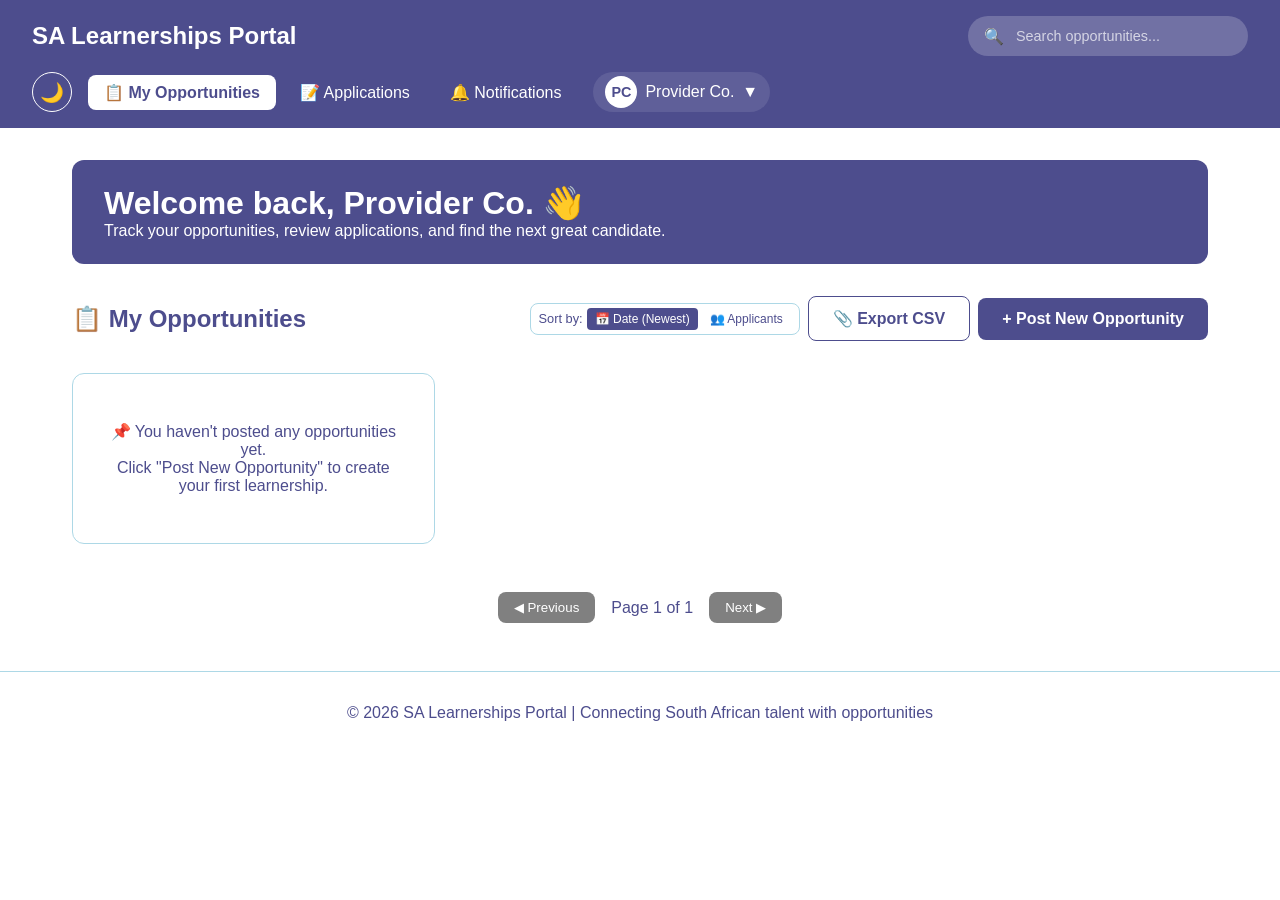
<file: index.html>
<!DOCTYPE html>
<html lang="en">
<head>
    <meta charset="UTF-8">
    <meta name="viewport" content="width=device-width, initial-scale=1.0">
    <title>Recruiter Dashboard | Learnership Portal</title>
    <link rel="stylesheet" href="recruiter_homepage.css">
</head>
<body data-theme="light">

    <nav class="navbar">
        <div class="logo">SA Learnerships Portal</div>
        <div class="search-bar">
            <span class="search-icon">🔍</span>
            <input type="text" id="searchInput" placeholder="Search opportunities...">
        </div>
        <div class="nav-controls">
            <button class="theme-toggle" id="themeToggleBtn" title="Dark/Light Mode">🌙</button>
            <ul class="nav-links">
                <li><button class="nav-btn active" id="opportunitiesBtn">📋 My Opportunities</button></li>
                <li><button class="nav-btn" id="applicationsBtn">📝 Applications</button></li>
                <li><button class="nav-btn" id="notificationsBtn">🔔 Notifications</button></li>
            </ul>
            <div class="user-dropdown">
                <div class="dropdown-trigger" id="dropdownTrigger">
                    <div class="avatar">PC</div>
                    <span class="user-name">Provider Co.</span>
                    <span class="dropdown-arrow">▼</span>
                </div>
                <div class="dropdown-menu" id="dropdownMenu">
                    <div class="dropdown-header">
                        <div class="avatar-large">PC</div>
                        <div class="dropdown-header-info">
                            <div class="dropdown-name">Provider Co.</div>
                            <div class="dropdown-email">provider@company.co.za</div>
                        </div>
                    </div>
                    <div class="dropdown-divider"></div>
                    <a href="#" class="dropdown-item" id="profileBtn"><span class="dropdown-icon">👤</span><span>My Profile</span></a>
                    <a href="#" class="dropdown-item" id="settingsBtn"><span class="dropdown-icon">⚙️</span><span>Settings</span></a>
                    <a href="#" class="dropdown-item" id="privacyBtn"><span class="dropdown-icon">🔒</span><span>Privacy</span></a>
                    <a href="#" class="dropdown-item" id="helpBtn"><span class="dropdown-icon">❓</span><span>Help & Support</span></a>
                    <div class="dropdown-divider"></div>
                    <a href="#" class="dropdown-item" id="logoutBtn"><span class="dropdown-icon">🚪</span><span>Logout</span></a>
                </div>
            </div>
        </div>
    </nav>

    <div class="container">
        <div class="welcome">
            <h1>Welcome back, Provider Co. 👋</h1>
            <p>Track your opportunities, review applications, and find the next great candidate.</p>
        </div>

        <!-- MY OPPORTUNITIES SECTION -->
        <div id="opportunitiesSection">
            <div class="section-header">
                <h2>📋 My Opportunities</h2>
                <div class="header-buttons">
                    <div class="sort-buttons">
                        <label>Sort by:</label>
                        <button class="sort-btn active" id="sortByDateBtn">📅 Date (Newest)</button>
                        <button class="sort-btn" id="sortByApplicantsBtn">👥 Applicants</button>
                    </div>
                    <button class="btn-secondary" id="exportJobsBtn">📎 Export CSV</button>
                    <button class="btn-primary" id="postJobBtn">+ Post New Opportunity</button>
                </div>
            </div>
            
            <!-- Bulk Delete Bar -->
            <div id="bulkDeleteBar" class="bulk-delete-bar" style="display: none;">
                <span id="selectedCount">0</span> jobs selected
                <button class="btn-danger" id="bulkDeleteBtn">🗑️ Delete Selected</button>
                <button class="btn-secondary" id="cancelBulkBtn">Cancel</button>
            </div>
            
            <div id="opportunitiesList" class="opportunities-grid">
                <!-- Posted jobs will appear here -->
            </div>
            
            <!-- Pagination -->
            <div id="paginationControls" class="pagination-controls">
                <button id="prevPageBtn" class="pagination-btn" disabled>◀ Previous</button>
                <span id="pageInfo">Page 1 of 1</span>
                <button id="nextPageBtn" class="pagination-btn" disabled>Next ▶</button>
            </div>
        </div>

        <!-- APPLICATIONS SECTION (hidden by default) -->
        <div id="applicationsSection" style="display: none;">
            <div class="section-header">
                <h2>📝 All Applications</h2>
                <div class="filter-buttons">
                    <button class="filter-btn active" id="filterAll">All</button>
                    <button class="filter-btn" id="filterPending">Pending</button>
                    <button class="filter-btn" id="filterReviewed">Reviewed</button>
                </div>
            </div>
            <div id="applicationsList" class="applications-table">
                <!-- Applications will appear here -->
            </div>
        </div>

        <!-- NOTIFICATIONS SECTION (hidden by default) -->
        <div id="notificationsSection" style="display: none;">
            <div class="section-header">
                <h2>🔔 Notifications</h2>
                <button class="btn-primary" id="markAllReadBtn">Mark all as read</button>
            </div>
            <div id="notificationsList" class="notifications-list">
                <!-- Notifications will appear here -->
            </div>
        </div>
    </div>

    <!-- POST JOB FORM MODAL -->
    <div id="postJobModal" class="modal">
        <div class="modal-content">
            <div class="modal-header">
                <h2 id="modalTitle">Post New Opportunity</h2>
                <span class="close-modal" id="closeModalBtn">&times;</span>
            </div>
            <form id="postJobForm">
                <div class="form-group">
                    <label>Job Title *</label>
                    <input type="text" id="jobTitle" required>
                </div>
                <div class="form-group">
                    <label>Location *</label>
                    <input type="text" id="jobLocation" required>
                </div>
                <div class="form-group">
                    <label>Stipend / Salary *</label>
                    <input type="text" id="jobStipend" required>
                </div>
                <div class="form-group">
                    <label>Duration *</label>
                    <input type="text" id="jobDuration" required>
                </div>
                <div class="form-group">
                    <label>Closing Date *</label>
                    <input type="date" id="jobClosingDate" required>
                </div>
                <div class="form-group">
                    <label>Requirements (one per line) *</label>
                    <textarea id="jobRequirements" rows="5" required></textarea>
                    <small id="charCounter" class="char-counter">0 characters</small>
                </div>
                <div class="form-group">
                    <label>Description</label>
                    <textarea id="jobDescription" rows="3"></textarea>
                </div>
                <div class="form-group">
                    <label>Status</label>
                    <select id="jobStatus">
                        <option value="active">Active</option>
                        <option value="draft">Draft (Save for later)</option>
                    </select>
                </div>
                <div class="form-buttons">
                    <button type="button" class="btn-secondary" id="saveDraftBtn">💾 Save as Draft</button>
                    <button type="button" class="btn-secondary" id="cancelModalBtn">Cancel</button>
                    <button type="submit" class="btn-primary" id="submitJobBtn">Post Opportunity</button>
                </div>
            </form>
        </div>
    </div>

    <!-- Custom Confirmation Modal -->
    <div id="confirmModal" class="modal confirm-modal">
        <div class="modal-content confirm-content">
            <div class="modal-header">
                <h3>Confirm Action</h3>
            </div>
            <div class="confirm-body">
                <p id="confirmMessage">Are you sure?</p>
            </div>
            <div class="form-buttons">
                <button class="btn-secondary" id="confirmCancelBtn">Cancel</button>
                <button class="btn-danger" id="confirmOkBtn">Yes, Delete</button>
            </div>
        </div>
    </div>

    <footer>
        <p>&copy; 2026 SA Learnerships Portal | Connecting South African talent with opportunities</p>
    </footer>

    <script src="recruiter_homepage.js"></script>
</body>
</html>
</file>
<file: recruiter_homepage.css>
* {
    margin: 0;
    padding: 0;
    box-sizing: border-box;
}

/* Light Theme (Default) */
:root {
    --bg-color: white;
    --text-color: rgb(77, 77, 141);
    --card-bg: white;
    --border-color: lightblue;
    --navbar-bg: rgb(77, 77, 141);
    --navbar-text: white;
    --hover-bg: rgba(255, 255, 255, 0.2);
    --welcome-bg: rgb(77, 77, 141);
    --empty-state-bg: white;
    --sidebar-bg: white;
    --modal-bg: white;
}

[data-theme="dark"] {
    --bg-color: #1a1a2e;
    --text-color: #e0e0e0;
    --card-bg: #16213e;
    --border-color: #2c3e66;
    --navbar-bg: #0f3460;
    --navbar-text: #e0e0e0;
    --hover-bg: rgba(255, 255, 255, 0.1);
    --welcome-bg: #0f3460;
    --empty-state-bg: #16213e;
    --sidebar-bg: #16213e;
    --modal-bg: #16213e;
}

body {
    font-family: 'Segoe UI', Tahoma, Geneva, Verdana, sans-serif;
    background-color: var(--bg-color);
    color: var(--text-color);
    transition: background-color 0.3s, color 0.3s;
}

.navbar {
    background-color: var(--navbar-bg);
    color: var(--navbar-text);
    padding: 1rem 2rem;
    display: flex;
    justify-content: space-between;
    align-items: center;
    flex-wrap: wrap;
    gap: 1rem;
}

.logo {
    font-size: 1.5rem;
    font-weight: bold;
    color: var(--navbar-text);
}

.search-bar {
    display: flex;
    align-items: center;
    background-color: rgba(255, 255, 255, 0.2);
    border-radius: 40px;
    padding: 0.5rem 1rem;
    width: 280px;
}

.search-icon {
    margin-right: 0.5rem;
    font-size: 1rem;
}

.search-bar input {
    background: none;
    border: none;
    color: var(--navbar-text);
    padding: 0.25rem;
    width: 100%;
    font-size: 0.9rem;
}

.search-bar input::placeholder {
    color: rgba(255, 255, 255, 0.7);
}

.search-bar input:focus {
    outline: none;
}

.nav-controls {
    display: flex;
    align-items: center;
    gap: 1rem;
    flex-wrap: wrap;
}

.theme-toggle {
    background: none;
    border: 1px solid white;
    color: white;
    padding: 0.5rem;
    border-radius: 50%;
    cursor: pointer;
    font-size: 1.2rem;
    width: 40px;
    height: 40px;
    display: flex;
    align-items: center;
    justify-content: center;
}

.theme-toggle:hover {
    background-color: rgba(255, 255, 255, 0.2);
}

.nav-links {
    display: flex;
    gap: 0.5rem;
    list-style: none;
    flex-wrap: wrap;
}

.nav-btn {
    background: none;
    border: none;
    color: var(--navbar-text);
    padding: 0.5rem 1rem;
    cursor: pointer;
    font-size: 1rem;
    border-radius: 8px;
}

.nav-btn:hover {
    background-color: var(--hover-bg);
}

.nav-btn.active {
    background-color: white;
    color: rgb(77, 77, 141);
    font-weight: bold;
}

.container {
    max-width: 1200px;
    margin: 2rem auto;
    padding: 0 2rem;
}

.welcome {
    background-color: var(--welcome-bg);
    color: white;
    padding: 1.5rem 2rem;
    border-radius: 12px;
    margin-bottom: 2rem;
}

.welcome h1, .welcome p {
    color: white;
}

.section-header {
    display: flex;
    justify-content: space-between;
    align-items: center;
    margin-bottom: 1rem;
    margin-top: 1rem;
    flex-wrap: wrap;
    gap: 1rem;
}

.section-header h2 {
    color: var(--text-color);
}

.header-buttons {
    display: flex;
    gap: 0.5rem;
    flex-wrap: wrap;
    align-items: center;
}

.sort-buttons {
    display: flex;
    gap: 0.25rem;
    align-items: center;
    background: var(--card-bg);
    padding: 0.25rem 0.5rem;
    border-radius: 8px;
    border: 1px solid var(--border-color);
}

.sort-buttons label {
    font-size: 0.8rem;
}

.sort-btn {
    background: none;
    border: none;
    color: var(--text-color);
    padding: 0.25rem 0.5rem;
    cursor: pointer;
    font-size: 0.75rem;
    border-radius: 4px;
}

.sort-btn.active {
    background-color: rgb(77, 77, 141);
    color: white;
}

.btn-primary {
    background-color: rgb(77, 77, 141);
    color: white;
    border: none;
    padding: 0.75rem 1.5rem;
    border-radius: 8px;
    cursor: pointer;
    font-size: 1rem;
    font-weight: bold;
}

.btn-primary:hover {
    background-color: rgb(55, 55, 110);
}

.btn-secondary {
    background-color: transparent;
    color: rgb(77, 77, 141);
    border: 1px solid rgb(77, 77, 141);
    padding: 0.75rem 1.5rem;
    border-radius: 8px;
    cursor: pointer;
    font-size: 1rem;
    font-weight: bold;
}

.btn-secondary:hover {
    background-color: lightblue;
}

.btn-danger {
    background-color: red;
    color: white;
    border: none;
    padding: 0.5rem 1rem;
    border-radius: 8px;
    cursor: pointer;
}

.btn-danger:hover {
    background-color: darkred;
}

.filter-buttons {
    display: flex;
    gap: 0.5rem;
}

.filter-btn {
    background: var(--card-bg);
    border: 1px solid rgb(77, 77, 141);
    color: var(--text-color);
    padding: 0.5rem 1rem;
    border-radius: 8px;
    cursor: pointer;
}

.filter-btn.active {
    background-color: rgb(77, 77, 141);
    color: white;
}

.opportunities-grid {
    display: grid;
    grid-template-columns: repeat(auto-fill, minmax(350px, 1fr));
    gap: 1.5rem;
    margin-top: 1rem;
}

.opportunity-card {
    background: var(--card-bg);
    border-radius: 12px;
    padding: 1.5rem;
    border: 1px solid var(--border-color);
    border-left: 4px solid rgb(77, 77, 141);
    transition: transform 0.2s, box-shadow 0.2s;
}

.opportunity-card.draft {
    border-left: 4px solid orange;
    opacity: 0.8;
}

.opportunity-card.closed {
    border-left: 4px solid gray;
    opacity: 0.7;
}

.opportunity-card:hover {
    transform: translateY(-2px);
    box-shadow: 0 4px 12px rgba(0, 0, 0, 0.1);
}

.opportunity-card h3 {
    color: var(--text-color);
    margin-bottom: 0.5rem;
}

.card-header {
    display: flex;
    justify-content: space-between;
    align-items: center;
    margin-bottom: 0.5rem;
}

.card-header h3 {
    margin-bottom: 0;
    font-size: 1rem;
}

.card-checkbox {
    margin-right: 0.5rem;
    transform: scale(1.2);
    cursor: pointer;
}

.opportunity-meta {
    display: flex;
    flex-wrap: wrap;
    gap: 0.5rem;
    align-items: center;
    margin: 0.5rem 0;
}

.status-badge {
    display: inline-block;
    padding: 0.25rem 0.75rem;
    border-radius: 20px;
    font-size: 0.7rem;
}

.status-badge.active {
    background-color: lightgreen;
    color: green;
}

.status-badge.draft {
    background-color: orange;
    color: white;
}

.status-badge.closed {
    background-color: gray;
    color: white;
}

.status-toggle {
    background: none;
    border: 1px solid gray;
    color: gray;
    padding: 0.2rem 0.5rem;
    border-radius: 4px;
    cursor: pointer;
    font-size: 0.7rem;
    margin-left: 0.5rem;
}

.status-toggle:hover {
    background-color: lightgray;
}

.applicant-count {
    display: inline-block;
    background-color: lightblue;
    color: rgb(77, 77, 141);
    padding: 0.25rem 0.75rem;
    border-radius: 20px;
    font-size: 0.8rem;
    font-weight: bold;
}

.location-info, .stipend-info, .closing-date {
    font-size: 0.85rem;
    margin: 0.25rem 0;
    color: var(--text-color);
}

.action-buttons-group {
    display: flex;
    gap: 0.5rem;
    margin-top: 0.75rem;
}

.edit-job-btn, .delete-job-btn, .duplicate-job-btn {
    background: none;
    padding: 0.25rem 0.5rem;
    border-radius: 4px;
    cursor: pointer;
    font-size: 0.7rem;
    flex: 1;
}

.edit-job-btn {
    border: 1px solid rgb(77, 77, 141);
    color: rgb(77, 77, 141);
}

.edit-job-btn:hover {
    background-color: lightblue;
}

.delete-job-btn {
    border: 1px solid red;
    color: red;
}

.delete-job-btn:hover {
    background-color: red;
    color: white;
}

.duplicate-job-btn {
    border: 1px solid green;
    color: green;
}

.duplicate-job-btn:hover {
    background-color: green;
    color: white;
}

/* Bulk Delete Bar */
.bulk-delete-bar {
    background-color: #fff3cd;
    padding: 1rem;
    border-radius: 8px;
    margin-bottom: 1rem;
    display: flex;
    justify-content: space-between;
    align-items: center;
    flex-wrap: wrap;
    gap: 1rem;
}

/* Pagination */
.pagination-controls {
    display: flex;
    justify-content: center;
    align-items: center;
    gap: 1rem;
    margin-top: 2rem;
    padding: 1rem;
}

.pagination-btn {
    background-color: rgb(77, 77, 141);
    color: white;
    border: none;
    padding: 0.5rem 1rem;
    border-radius: 8px;
    cursor: pointer;
}

.pagination-btn:disabled {
    background-color: gray;
    cursor: not-allowed;
}

/* Applications Table */
.applications-table {
    background: var(--card-bg);
    border-radius: 12px;
    overflow-x: auto;
    border: 1px solid var(--border-color);
    margin-top: 1rem;
}

.applications-table table {
    width: 100%;
    border-collapse: collapse;
    min-width: 700px;
}

.applications-table th,
.applications-table td {
    padding: 1rem;
    text-align: left;
    border-bottom: 1px solid var(--border-color);
    color: var(--text-color);
}

.applications-table th {
    background-color: var(--sidebar-bg);
}

/* Notifications */
.notifications-list {
    background: var(--card-bg);
    border-radius: 12px;
    border: 1px solid var(--border-color);
    overflow: hidden;
    margin-top: 1rem;
}

.notification-item {
    padding: 1rem;
    border-bottom: 1px solid var(--border-color);
    display: flex;
    justify-content: space-between;
    align-items: center;
    flex-wrap: wrap;
    gap: 1rem;
}

.notification-item.unread {
    background-color: #f0f8ff;
    border-left: 4px solid rgb(77, 77, 141);
}

[data-theme="dark"] .notification-item.unread {
    background-color: #1a3a5c;
}

.empty-state {
    background: var(--empty-state-bg);
    border: 1px solid var(--border-color);
    border-radius: 12px;
    padding: 3rem 2rem;
    text-align: center;
    color: var(--text-color);
    margin-top: 1rem;
}

/* Modal */
.modal {
    display: none;
    position: fixed;
    top: 0;
    left: 0;
    width: 100%;
    height: 100%;
    background-color: rgba(0, 0, 0, 0.5);
    z-index: 1000;
    justify-content: center;
    align-items: center;
}

.modal-content {
    background-color: var(--modal-bg);
    border-radius: 12px;
    width: 90%;
    max-width: 600px;
    max-height: 90vh;
    overflow-y: auto;
}

.confirm-content {
    max-width: 400px;
}

.confirm-body {
    padding: 2rem;
    text-align: center;
}

.modal-header {
    display: flex;
    justify-content: space-between;
    align-items: center;
    padding: 1.5rem;
    border-bottom: 1px solid var(--border-color);
}

.modal-header h2, .modal-header h3 {
    color: var(--text-color);
}

.close-modal {
    font-size: 1.8rem;
    cursor: pointer;
    color: var(--text-color);
}

.form-group {
    padding: 1rem 1.5rem;
}

.form-group label {
    display: block;
    color: var(--text-color);
    font-weight: bold;
    margin-bottom: 0.5rem;
}

.form-group input,
.form-group textarea,
.form-group select {
    width: 100%;
    padding: 0.75rem;
    border: 1px solid var(--border-color);
    border-radius: 8px;
    font-size: 1rem;
    font-family: inherit;
    background-color: var(--card-bg);
    color: var(--text-color);
}

.char-counter {
    display: block;
    text-align: right;
    margin-top: 0.25rem;
    font-size: 0.7rem;
    color: green;
}

.form-buttons {
    display: flex;
    justify-content: flex-end;
    gap: 1rem;
    padding: 1.5rem;
    border-top: 1px solid var(--border-color);
}

footer {
    text-align: center;
    padding: 2rem;
    color: var(--text-color);
    margin-top: 2rem;
    border-top: 1px solid var(--border-color);
}

/* Dropdown Menu */
.user-dropdown {
    position: relative;
    cursor: pointer;
}

.dropdown-trigger {
    display: flex;
    align-items: center;
    gap: 0.5rem;
    padding: 0.25rem 0.75rem;
    background-color: rgba(255, 255, 255, 0.1);
    border-radius: 40px;
}

.avatar {
    width: 32px;
    height: 32px;
    background-color: white;
    color: rgb(77, 77, 141);
    border-radius: 50%;
    display: flex;
    align-items: center;
    justify-content: center;
    font-weight: bold;
    font-size: 0.9rem;
}

.dropdown-menu {
    position: absolute;
    top: calc(100% + 10px);
    right: 0;
    width: 280px;
    background-color: var(--modal-bg);
    border-radius: 12px;
    box-shadow: 0 8px 24px rgba(0, 0, 0, 0.15);
    overflow: hidden;
    display: none;
    z-index: 1000;
    border: 1px solid var(--border-color);
}

.dropdown-menu.show {
    display: block;
}

.dropdown-item {
    display: flex;
    align-items: center;
    gap: 0.75rem;
    padding: 0.75rem 1rem;
    color: var(--text-color);
    text-decoration: none;
}

.dropdown-item:hover {
    background-color: var(--hover-bg);
}
</file>
